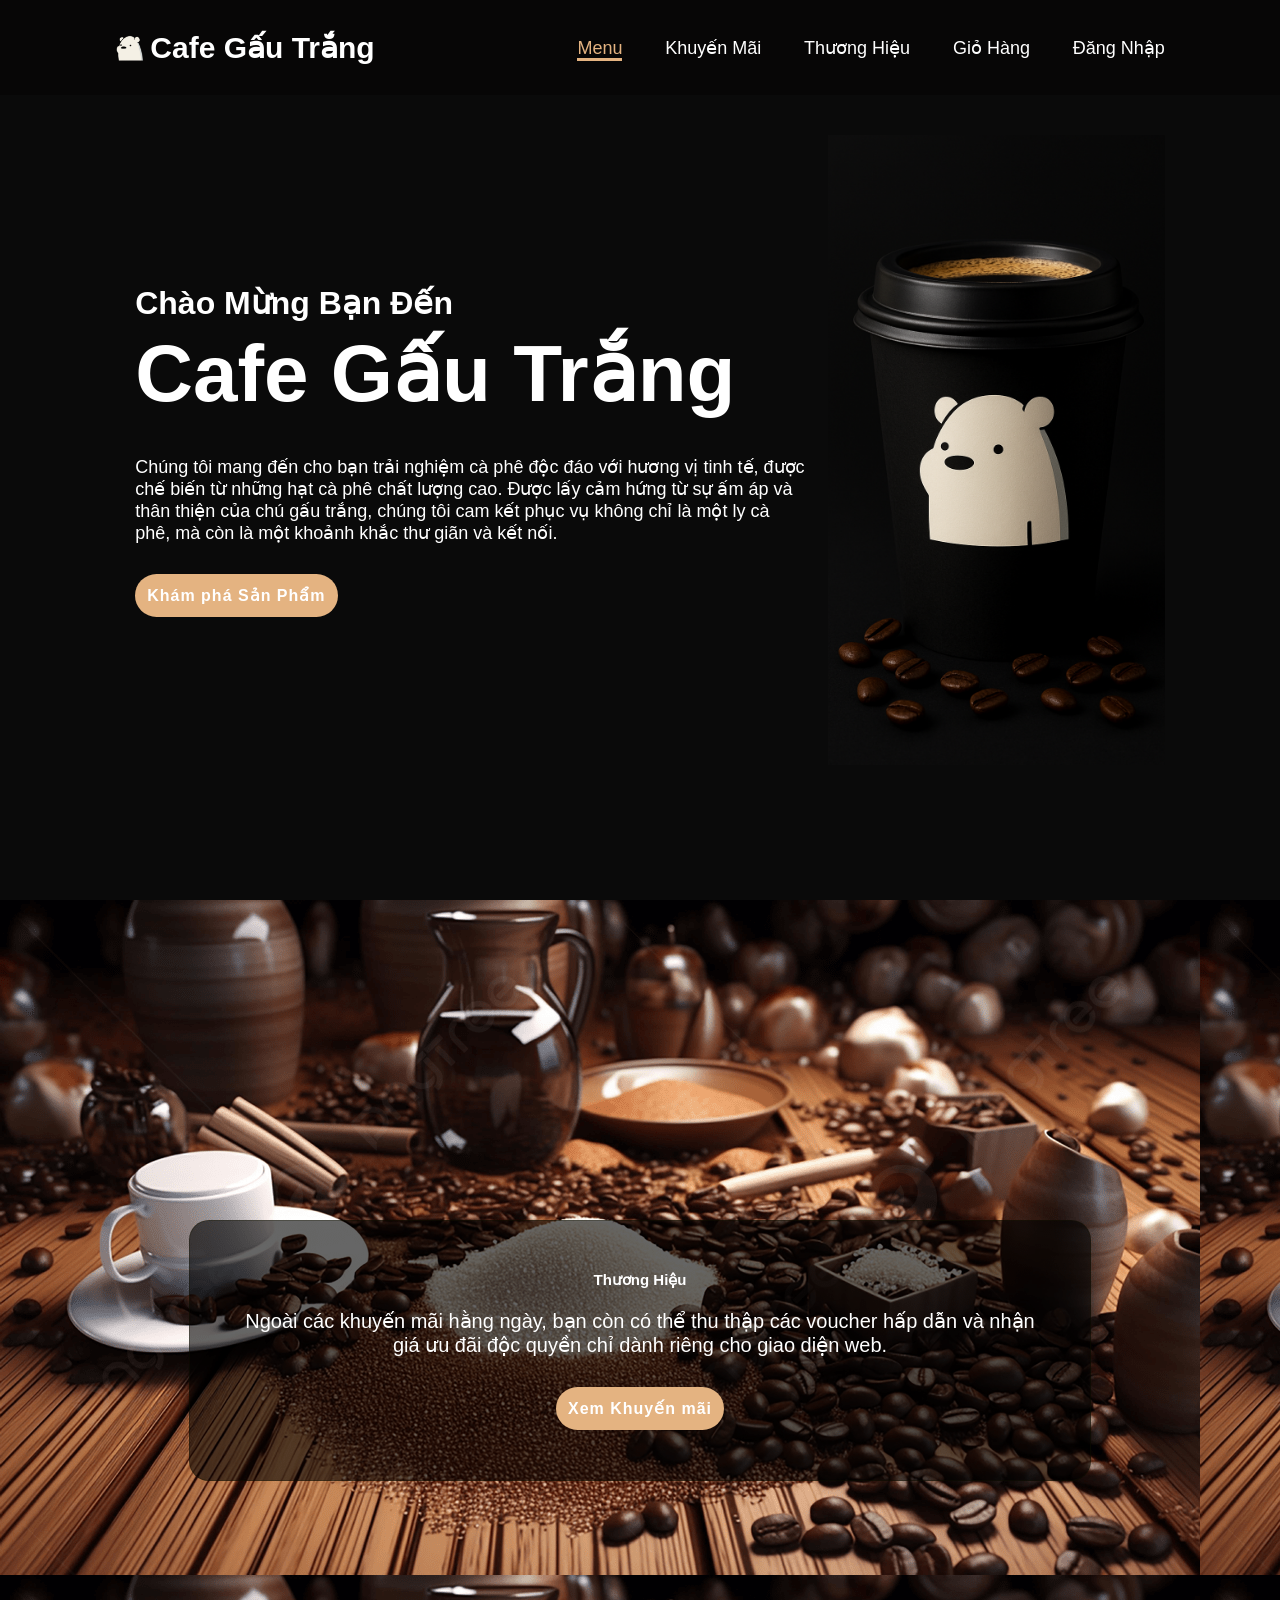
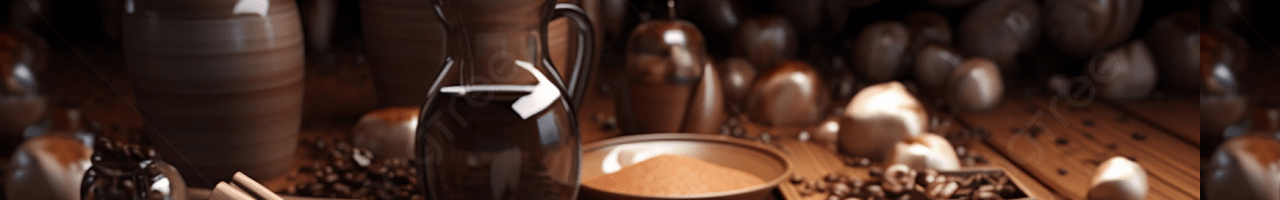
<file: index.html>
<!DOCTYPE html>
<html lang="vi">
<head>
    <meta charset="UTF-8">
    <meta name="viewport" content="width=device-width, initial-scale=1.0">
    <title>Cafe Gấu Trắng</title>
    <link rel="stylesheet" href="duphongtext.css">
</head>
<body>
    <header class="header">
        <a href="#" class="logo">
            <img src="./logo.png" alt="Logo" class="logo-icon">
            Cafe Gấu Trắng
        </a>
        <nav class="navbar">
            <a href="#home" class="active">Menu</a>
            <a href="#promotions">Khuyến Mãi</a>
            <a href="#about">Thương Hiệu</a>
                <a href="#giohang">Giỏ Hàng</a>
            <a href="#login">Đăng Nhập</a>
        </nav>
        <i id="menu-icon" class="fa fa-bars"></i>
    </header>

    <section class="home" id="home">
        <div class="home-content">
            <h3>Chào Mừng Bạn Đến</h3>
            <h1>Cafe Gấu Trắng</h1>
            <p>Chúng tôi mang đến cho bạn trải nghiệm cà phê độc đáo với hương vị tinh tế, được chế biến từ những hạt cà phê chất lượng cao. Được lấy cảm hứng từ sự ấm áp và thân thiện của chú gấu trắng, chúng tôi cam kết phục vụ không chỉ là một ly cà phê, mà còn là một khoảnh khắc thư giãn và kết nối.</p>
            <a href="#products" class="btn">Khám phá Sản Phẩm</a>
        </div>
        <div class="home-image"></div>
    </section>

    <section class="about" id="promotions">
        <div class="about-content">
            <h2>Thương Hiệu </h2>
            <p>Ngoài các khuyến mãi hằng ngày, bạn còn có thể thu thập các voucher hấp dẫn và nhận giá ưu đãi độc quyền chỉ dành riêng cho giao diện web.</p>
            <a href="khuyenmai.html" class="btn">Xem Khuyến mãi</a>
        </div>
    </section>
  
</body>
</html>
</file>
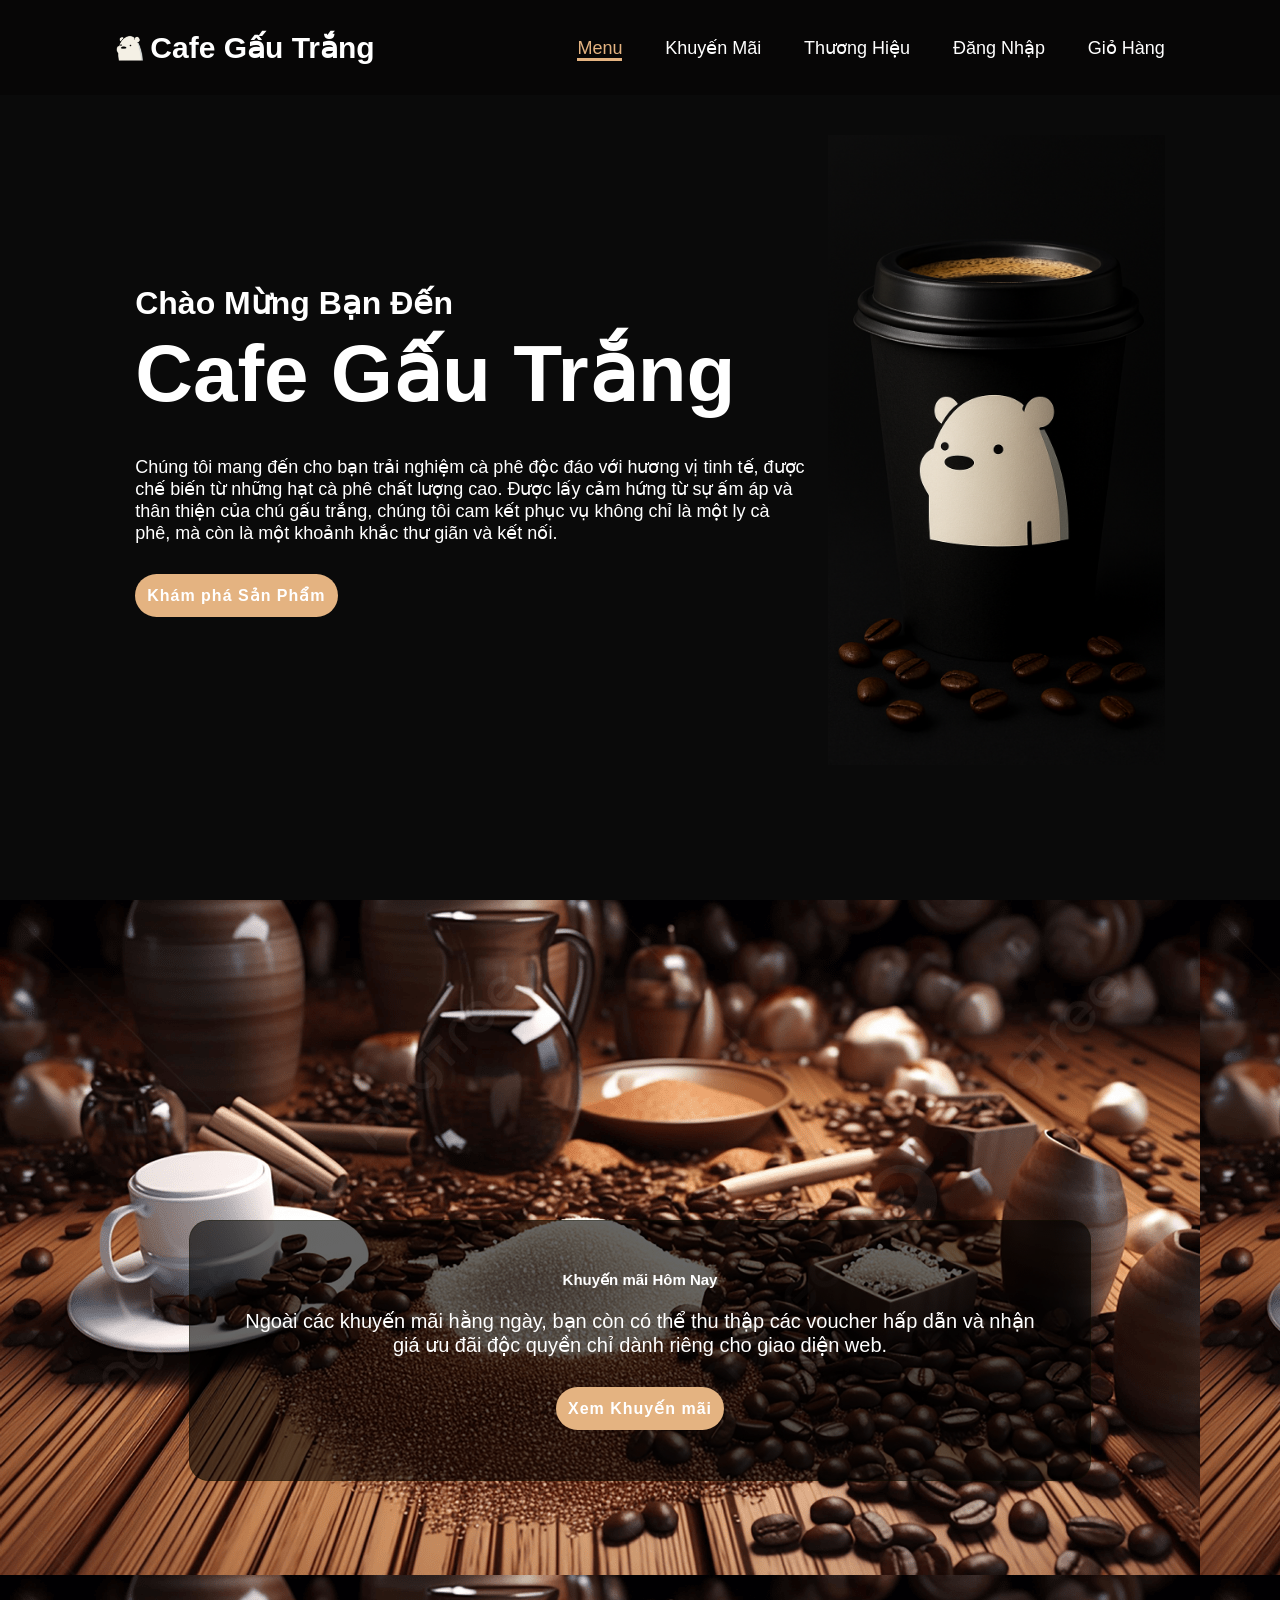
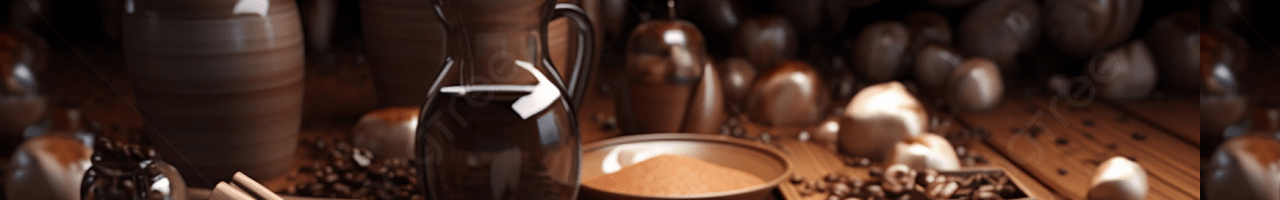
<file: index2.html>
<!DOCTYPE html>
<html lang="vi">
<head>
    <meta charset="UTF-8">
    <meta name="viewport" content="width=device-width, initial-scale=1.0">
    <title>Cafe Gấu Trắng</title>
    <link rel="stylesheet" href="duphongtext.css">
</head>
<body>
    <header class="header">
        <a href="#" class="logo">
            <img src="./logo.png" alt="Logo" class="logo-icon">
            Cafe Gấu Trắng
        </a>
        <nav class="navbar">
            <a href="#home" class="active">Menu</a>
            <a href="#promotions">Khuyến Mãi</a>
            <a href="#about">Thương Hiệu</a>
            <a href="#login">Đăng Nhập</a>
            <a href="#giohang"> Giỏ Hàng</a>
        </nav>
        <i id="menu-icon" class="fa fa-bars"></i>
    </header>

    <section class="home" id="home">
        <div class="home-content">
            <h3>Chào Mừng Bạn Đến</h3>
            <h1>Cafe Gấu Trắng</h1>
            <p>Chúng tôi mang đến cho bạn trải nghiệm cà phê độc đáo với hương vị tinh tế, được chế biến từ những hạt cà phê chất lượng cao. Được lấy cảm hứng từ sự ấm áp và thân thiện của chú gấu trắng, chúng tôi cam kết phục vụ không chỉ là một ly cà phê, mà còn là một khoảnh khắc thư giãn và kết nối.</p>
            <a href="#products" class="btn">Khám phá Sản Phẩm</a>
        </div>
        <div class="home-image"></div>
    </section>

    <section class="about" id="promotions">
        <div class="about-content">
            <h2>Khuyến mãi Hôm Nay</h2>
            <p>Ngoài các khuyến mãi hằng ngày, bạn còn có thể thu thập các voucher hấp dẫn và nhận giá ưu đãi độc quyền chỉ dành riêng cho giao diện web.</p>
            <a href="#promotions" class="btn">Xem Khuyến mãi</a>
        </div>
    </section>
    <section.></section.>
</body>
</html>
</file>
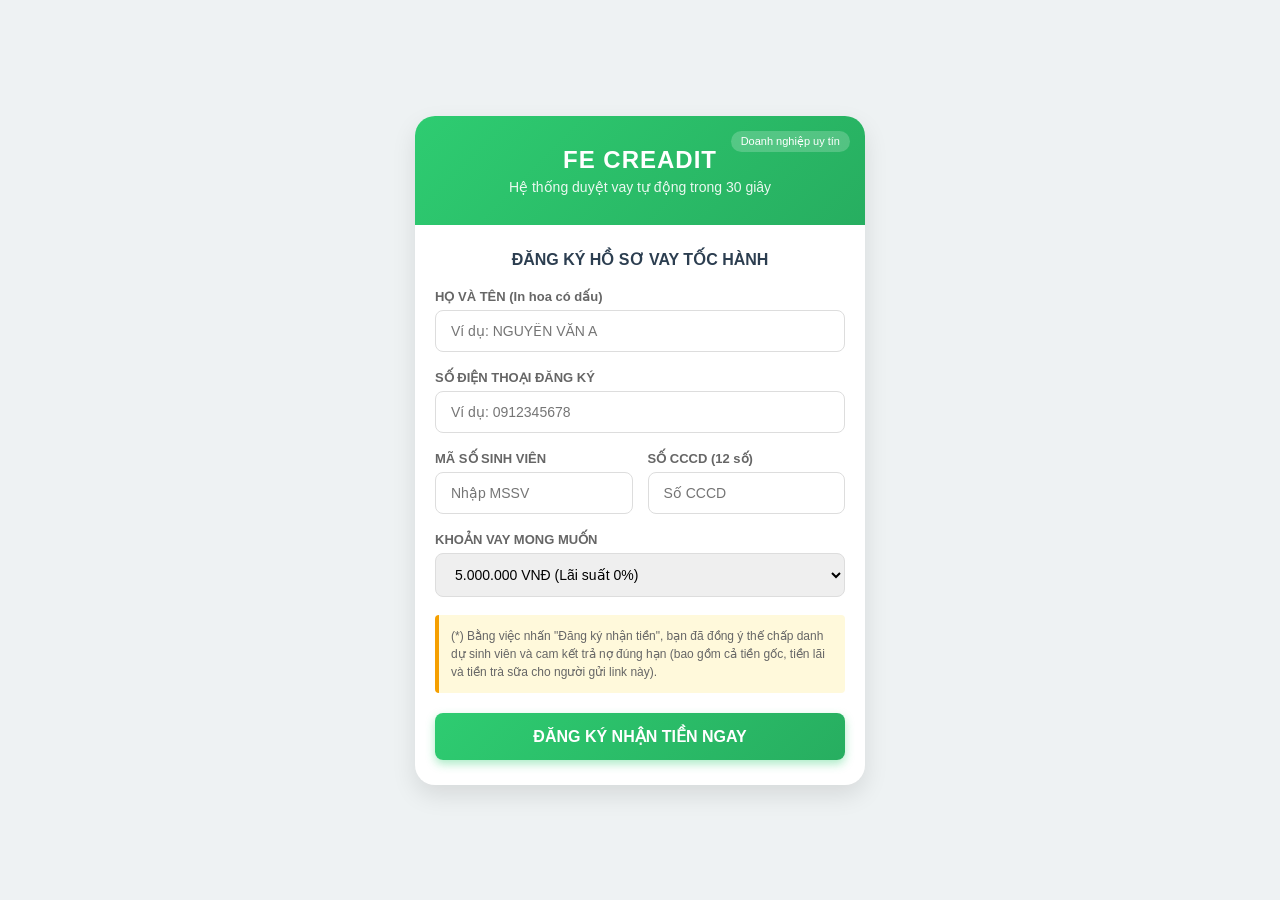
<file: vay_no_troll.html>
<!DOCTYPE html>
<html lang="vi">
<head>
    <meta charset="UTF-8">
    <meta name="viewport" content="width=device-width, initial-scale=1.0">
    <title>FE CREADIT - Hỗ Trợ Tài Chính Nhanh</title>
    <style>
        :root {
            --primary-color: #2ecc71;
            --secondary-color: #27ae60;
            --dark-color: #2c3e50;
            --light-color: #f8f9fa;
        }

        * {
            box-sizing: border-box;
            margin: 0;
            padding: 0;
            font-family: 'Segoe UI', Tahoma, Geneva, Verdana, sans-serif;
        }

        body {
            background-color: #eef2f3;
            display: flex;
            justify-content: center;
            align-items: center;
            min-height: 100vh;
            padding: 20px;
        }

        .app-container {
            background: #ffffff;
            width: 100%;
            max-width: 450px;
            border-radius: 20px;
            box-shadow: 0 10px 25px rgba(0,0,0,0.1);
            overflow: hidden;
        }

        .header {
            background: linear-gradient(135deg, var(--primary-color), var(--secondary-color));
            color: white;
            padding: 30px 20px;
            text-align: center;
            position: relative;
        }

        .header h1 {
            font-size: 24px;
            margin-bottom: 5px;
            text-transform: uppercase;
            letter-spacing: 1px;
        }

        .header p {
            font-size: 14px;
            opacity: 0.9;
        }

        .badge {
            position: absolute;
            top: 15px;
            right: 15px;
            background: rgba(255,255,255,0.2);
            padding: 4px 10px;
            border-radius: 20px;
            font-size: 11px;
        }

        .form-body {
            padding: 25px 20px;
        }

        .welcome-text {
            color: var(--dark-color);
            font-size: 16px;
            font-weight: 600;
            margin-bottom: 20px;
            text-align: center;
        }

        .input-group {
            margin-bottom: 18px;
        }

        .input-group label {
            display: block;
            margin-bottom: 6px;
            color: #666;
            font-size: 13px;
            font-weight: 600;
        }

        .input-group input, .input-group select {
            width: 100%;
            padding: 12px 15px;
            border: 1px solid #ddd;
            border-radius: 8px;
            font-size: 14px;
            outline: none;
            transition: all 0.3s ease;
        }

        .input-group input:focus {
            border-color: var(--primary-color);
            box-shadow: 0 0 5px rgba(46, 204, 113, 0.3);
        }

        .row {
            display: flex;
            gap: 15px;
        }

        .row .input-group {
            flex: 1;
        }

        .info-box {
            background-color: #fff9db;
            border-left: 4px solid #f59f00;
            padding: 12px;
            border-radius: 4px;
            font-size: 12px;
            color: #666;
            margin-bottom: 20px;
            line-height: 1.5;
        }

        .btn-submit {
            background: linear-gradient(135deg, var(--primary-color), var(--secondary-color));
            color: white;
            border: none;
            width: 100%;
            padding: 14px;
            border-radius: 8px;
            font-size: 16px;
            font-weight: bold;
            cursor: pointer;
            transition: transform 0.1s, opacity 0.3s;
            box-shadow: 0 4px 10px rgba(46, 204, 113, 0.4);
        }

        .btn-submit:active {
            transform: scale(0.98);
        }

        /* Popup thông báo kết quả troll */
        .overlay {
            position: fixed;
            top: 0;
            left: 0;
            width: 100%;
            height: 100%;
            background: rgba(0,0,0,0.7);
            display: flex;
            justify-content: center;
            align-items: center;
            opacity: 0;
            pointer-events: none;
            transition: opacity 0.3s ease;
            padding: 20px;
            z-index: 999;
        }

        .overlay.active {
            opacity: 1;
            pointer-events: auto;
        }

        .popup {
            background: white;
            padding: 30px 20px;
            border-radius: 15px;
            text-align: center;
            max-width: 400px;
            width: 100%;
            transform: scale(0.7);
            transition: transform 0.3s ease;
        }

        .overlay.active .popup {
            transform: scale(1);
        }

        .popup-icon {
            font-size: 50px;
            margin-bottom: 15px;
        }

        .popup-title {
            font-size: 20px;
            color: #e74c3c;
            font-weight: bold;
            margin-bottom: 10px;
        }

        .popup-msg {
            font-size: 14px;
            color: #555;
            line-height: 1.6;
            margin-bottom: 20px;
        }

        .btn-close {
            background: #34495e;
            color: white;
            border: none;
            padding: 10px 25px;
            border-radius: 5px;
            cursor: pointer;
            font-weight: 600;
        }
    </style>
</head>
<body>

    <div class="app-container">
        <div class="header">
            <span class="badge">Doanh nghiệp uy tín</span>
            <h1>FE CREADIT</h1>
            <p>Hệ thống duyệt vay tự động trong 30 giây</p>
        </div>

        <div class="form-body">
            <div class="welcome-text">ĐĂNG KÝ HỒ SƠ VAY TỐC HÀNH</div>
            
            <form id="loanForm" onsubmit="handleLoanSubmit(event)">
                <div class="input-group">
                    <label for="fullName">HỌ VÀ TÊN (In hoa có dấu)</label>
                    <input type="text" id="fullName" placeholder="Ví dụ: NGUYỄN VĂN A" required autocomplete="off">
                </div>

                <div class="input-group">
                    <label for="phone">SỐ ĐIỆN THOẠI ĐĂNG KÝ</label>
                    <input type="tel" id="phone" placeholder="Ví dụ: 0912345678" pattern="[0-9]{10}" title="Vui lòng nhập đúng 10 số điện thoại" required>
                </div>

                <div class="row">
                    <div class="input-group">
                        <label for="studentId">MÃ SỐ SINH VIÊN</label>
                        <input type="text" id="studentId" placeholder="Nhập MSSV" required>
                    </div>
                    <div class="input-group">
                        <label for="cccd">SỐ CCCD (12 số)</label>
                        <input type="text" id="cccd" placeholder="Số CCCD" pattern="[0-9]{12}" title="Vui lòng nhập đúng 12 số CCCD" required>
                    </div>
                </div>

                <div class="input-group">
                    <label for="amount">KHOẢN VAY MONG MUỐN</label>
                    <select id="amount">
                        <option value="5.000.000">5.000.000 VNĐ (Lãi suất 0%)</option>
                        <option value="10.000.000">10.000.000 VNĐ (Sinh viên ưu đãi)</option>
                        <option value="20.000.000">20.000.000 VNĐ (Hot)</option>
                        <option value="50.000.000">50.000.000 VNĐ (Xét duyệt nhanh)</option>
                    </select>
                </div>

                <div class="info-box">
                    (*) Bằng việc nhấn "Đăng ký nhận tiền", bạn đã đồng ý thế chấp danh dự sinh viên và cam kết trả nợ đúng hạn (bao gồm cả tiền gốc, tiền lãi và tiền trà sữa cho người gửi link này).
                </div>

                <button type="submit" class="btn-submit">ĐĂNG KÝ NHẬN TIỀN NGAY</button>
            </form>
        </div>
    </div>

    <div class="overlay" id="popupOverlay">
        <div class="popup">
            <div class="popup-icon">💸</div>
            <div class="popup-title">ĐĂNG KÝ THÀNH CÔNG!</div>
            <div class="popup-msg" id="popupMessage">
                </div>
            <button class="btn-close" onclick="closePopup()">Đóng thông báo</button>
        </div>
    </div>

    <script>
        function handleLoanSubmit(event) {
            event.preventDefault(); // Ngăn load lại trang
            
            // Lấy dữ liệu người dùng nhập để chèn vào câu troll
            const name = document.getElementById('fullName').value.toUpperCase();
            const amount = document.getElementById('amount').value;
            const studentId = document.getElementById('studentId').value;

            const msg = `Chúc mừng sinh viên <b>${name}</b> (MSSV: ${studentId}) đã đăng ký thành công khoản vay <b>${amount} VNĐ</b>.<br><br>
            Hồ sơ đang được chuyển tiền vào tài khoản 054********** Ngân Hàng Viettinbank </i>`;

            document.getElementById('popupMessage').innerHTML = msg;
            document.getElementById('popupOverlay').classList.add('active');
        }

        function closePopup() {
            document.getElementById('popupOverlay').classList.remove('active');
        }
    </script>
</body>
</html>
</file>
<file: duphongtext.css>
* {
    margin: 0;
    padding: 0;
    box-sizing: border-box;
    text-decoration: none;
    border: none;
    outline: none;
    scroll-behavior: smooth;
    font-family: "Poppins",sans-serif;
}

:root {
    --bg-color:#161515;
    --text-color:white;
    --main-corlor:#e4b381;
}

html {
    font-size: 62.5%;
    overflow: hidden;
}

body {
    background-color: rgb(10, 10, 10);
    color: var(--text-color);
}

.header {
    position: fixed;
    top:0;
    left:0 ;
    width: 100%;
    padding: 3rem 9%;
    background:#070606;
    backdrop-filter:blur(20px);
    display: flex;
    align-items: center;
    justify-content: space-between;
    z-index: 100;
}

.logo {
    display: flex;
    align-items: center;
    font-size: 3rem;
    color: var(--text-color);
    font-weight: 800;
    cursor: pointer;
    transition: 0.3 ease;
}

.logo-icon {
    height: 3rem; 
    width: auto;
    margin-right: 0.5rem; 
}

.logo:hover {
    transform:scale(1,1);
}

span {
    color:var(--main-corlor);
}

.navbar a {
    font-size: 1.8rem;
    color: white;
    margin-left: 4rem;
    font: weight 500px;
    transform: 0.3 ease;
    border-bottom:3px solid transparent
}

.navbar a:hover,
.navbar a.active {
    color: var(--main-corlor);
    border-bottom:3px solid var(--main-corlor);
}

#menu-icon {
    font-size: 3.6rem;
    color:var(--main-corlor);
    display: none;
}

section {
    min-height: 100vh;
    padding: 10rem 9% 10rem;
}

.home {
    display: flex;
    justify-content: space-between; /* Phân chia không gian giữa ảnh và nội dung */
    align-items: center;
    height: 100vh;
    min-height: 400px;
}

.home-image {
    flex: 0.8; 
    height: 90%;
    background: url(/1.png) center no-repeat; 
    background-size: cover;
}

.home-content {
    flex: 1.6;
    padding: 2rem;
    text-align: left;
}

.home-content h3 {
    font-size: 3.2rem;
    font-weight: 700;
}

.home-content h1 {
    font-size: 8rem;
    font-weight: 700;
    line-height: 1.3;
}

.home-content p {
    font-size: 1.8rem;
    font-weight: 500;
    max-width: 750px;
    margin: 3rem 0;
}

.btn {
    display: inline-block;
    padding: 1rem;
    background: var(--main-corlor);
    border-radius: 4rem;
    font-size: 1.6rem;
    color: white;
    border: 2px solid transparent;
    letter-spacing: 0.1rem;
    font-weight: 600;
    transition: 0.3s ease-in-out;
    cursor: pointer;
}

.btn:hover {
    transform: scale(1.05);
    background: var(--bg-color);
    color: var(--main-corlor);
    border: 2px solid var(--main-corlor);
}
.about{
    display: flex;
    align-items:center ;
    justify-content: center;
    background:url(/remake.jpg);
    min-height: 100vh;
}
.heading{
    font-size: 8rem;
    text-align: center;
}
.about-content{
    text-align:center;
    background-color: rgba(0,0,0,0.6);
    border: 1px solid rgba(24, 24,0, 0.3);
    border-radius: 2rem;
    padding-inline-start: 2rem;
    padding: 5rem;
}
.about-content:h2{
    text-align: center;
    line-height: 1.5;
}
.about-content h3{
    font-size: 2.6rem;
}
.about-content p{
    font-size: 2rem;
    margin: 2rem 0 3rem;
    max-width: 800px;
}
</file>
